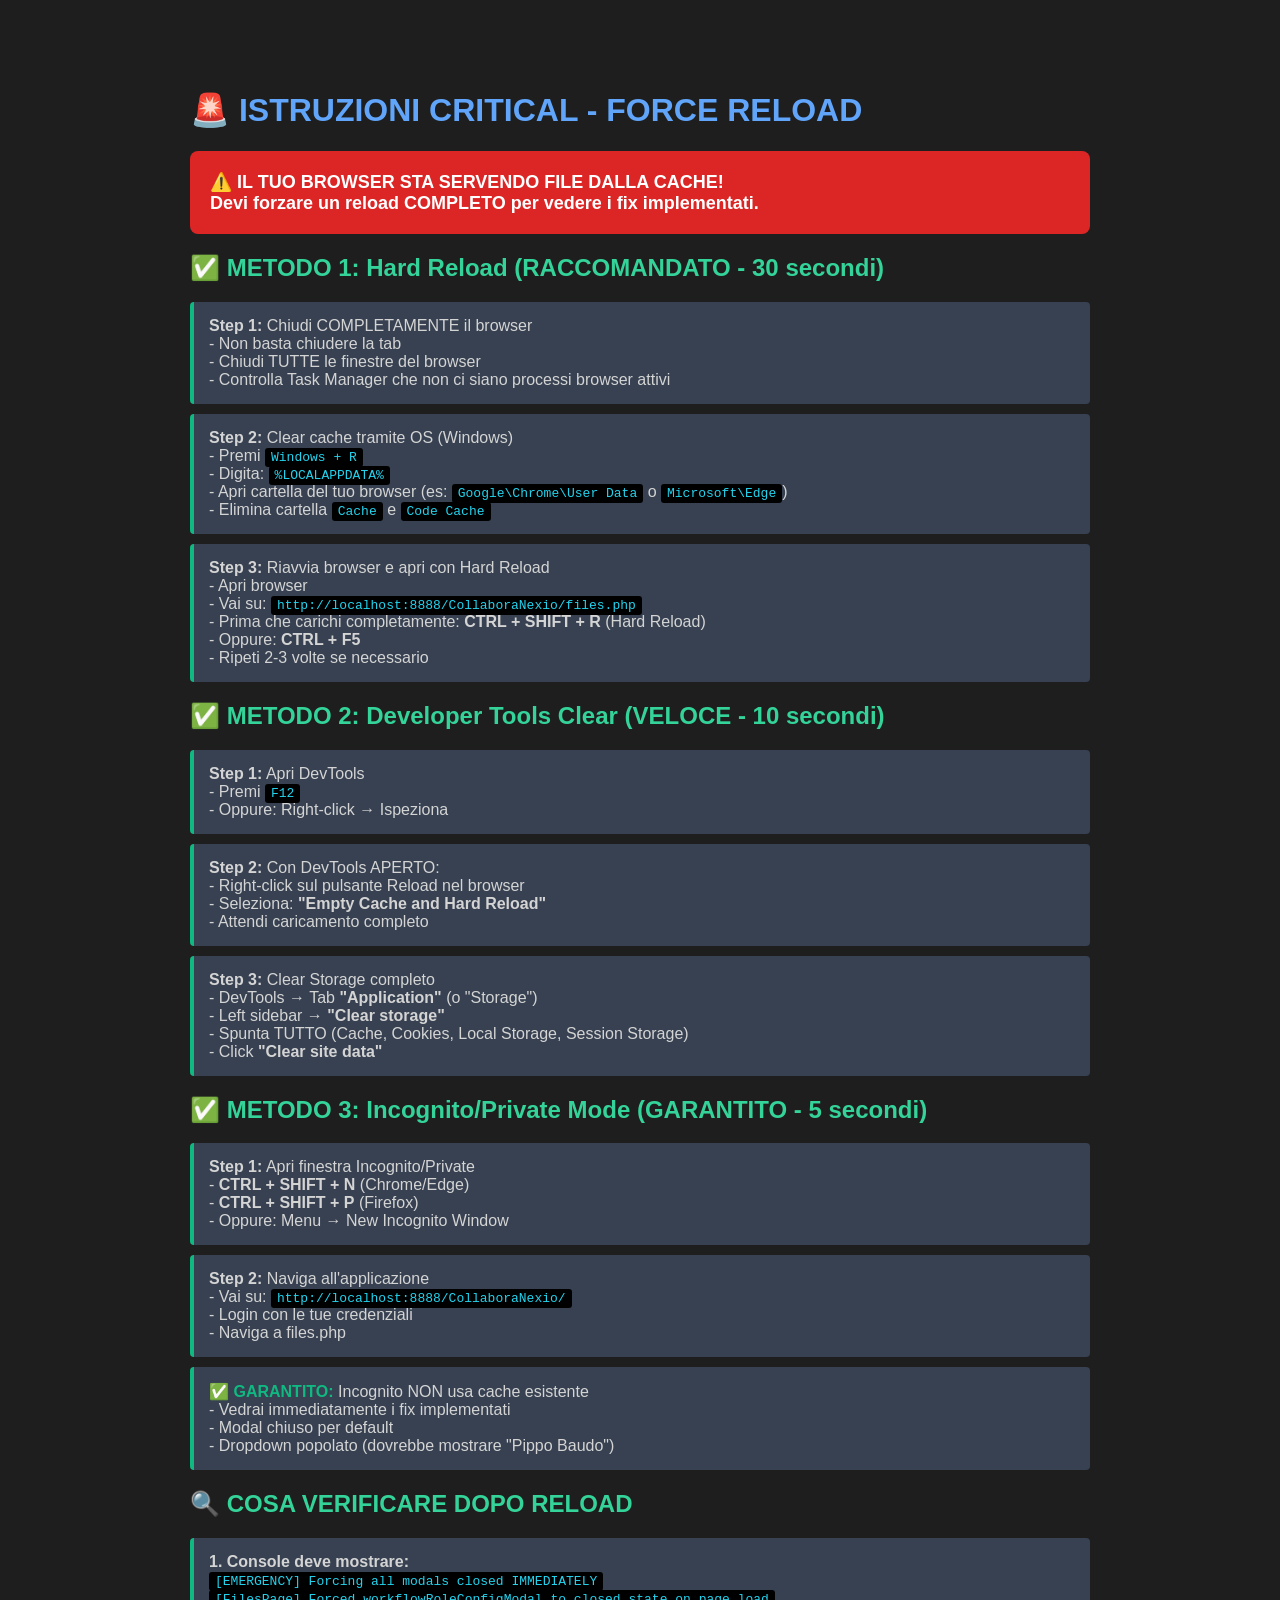
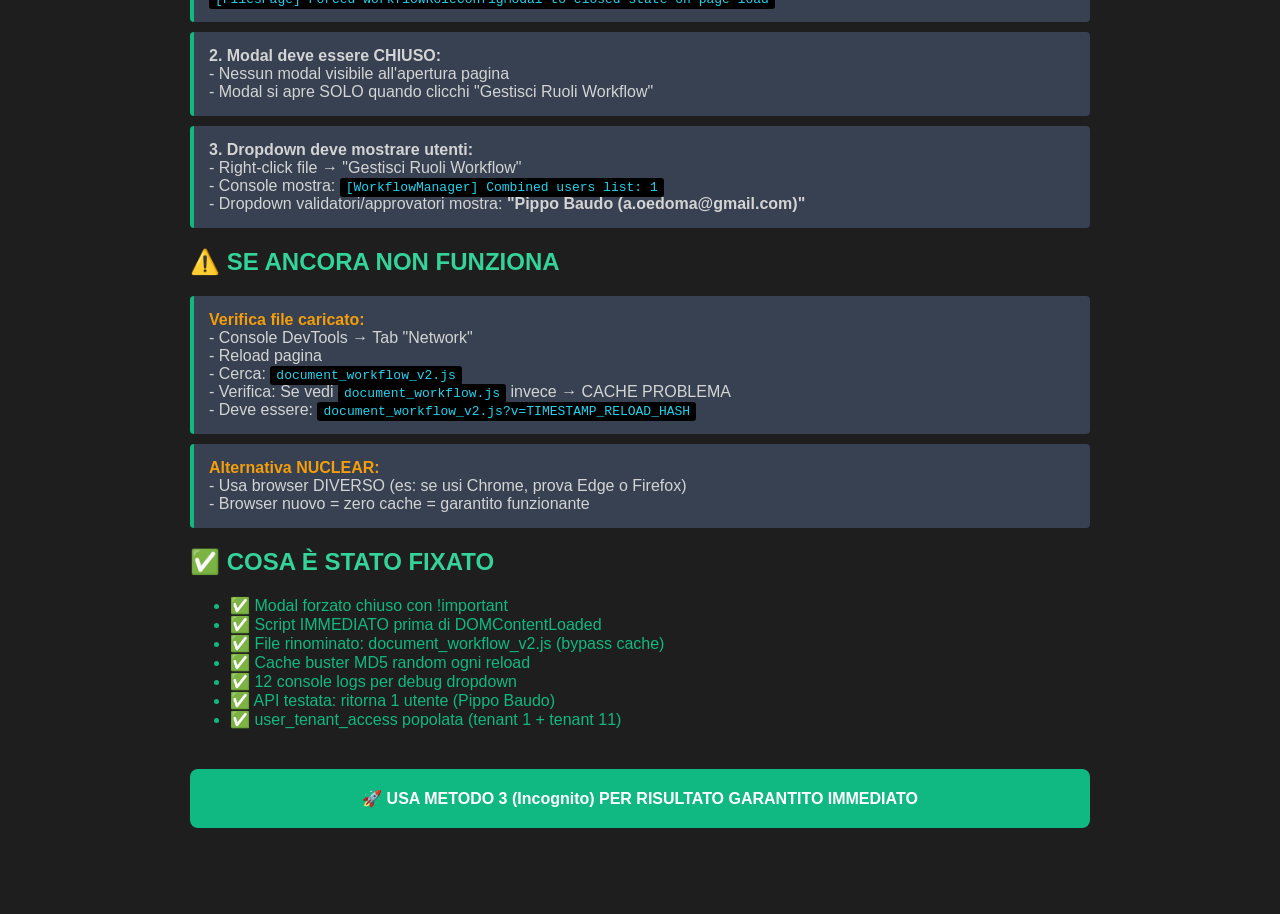
<file: FORCE_RELOAD_INSTRUCTIONS.html>
<!DOCTYPE html>
<html lang="it">
<head>
    <meta charset="UTF-8">
    <meta name="viewport" content="width=device-width, initial-scale=1.0">
    <title>ISTRUZIONI CRITICAL - Force Reload</title>
    <style>
        body {
            font-family: Arial, sans-serif;
            max-width: 900px;
            margin: 50px auto;
            padding: 20px;
            background: #1e1e1e;
            color: #d4d4d4;
        }
        .critical {
            background: #dc2626;
            color: white;
            padding: 20px;
            border-radius: 8px;
            margin: 20px 0;
            font-size: 18px;
            font-weight: bold;
        }
        .step {
            background: #374151;
            padding: 15px;
            margin: 10px 0;
            border-left: 4px solid #10b981;
            border-radius: 4px;
        }
        .success {
            color: #10b981;
        }
        .warning {
            color: #f59e0b;
        }
        code {
            background: #000;
            padding: 2px 6px;
            border-radius: 3px;
            color: #22d3ee;
        }
        h1 { color: #60a5fa; }
        h2 { color: #34d399; }
    </style>
</head>
<body>
    <h1>🚨 ISTRUZIONI CRITICAL - FORCE RELOAD</h1>

    <div class="critical">
        ⚠️ IL TUO BROWSER STA SERVENDO FILE DALLA CACHE!<br>
        Devi forzare un reload COMPLETO per vedere i fix implementati.
    </div>

    <h2>✅ METODO 1: Hard Reload (RACCOMANDATO - 30 secondi)</h2>

    <div class="step">
        <strong>Step 1:</strong> Chiudi COMPLETAMENTE il browser<br>
        - Non basta chiudere la tab<br>
        - Chiudi TUTTE le finestre del browser<br>
        - Controlla Task Manager che non ci siano processi browser attivi
    </div>

    <div class="step">
        <strong>Step 2:</strong> Clear cache tramite OS (Windows)<br>
        - Premi <code>Windows + R</code><br>
        - Digita: <code>%LOCALAPPDATA%</code><br>
        - Apri cartella del tuo browser (es: <code>Google\Chrome\User Data</code> o <code>Microsoft\Edge</code>)<br>
        - Elimina cartella <code>Cache</code> e <code>Code Cache</code>
    </div>

    <div class="step">
        <strong>Step 3:</strong> Riavvia browser e apri con Hard Reload<br>
        - Apri browser<br>
        - Vai su: <code>http://localhost:8888/CollaboraNexio/files.php</code><br>
        - Prima che carichi completamente: <strong>CTRL + SHIFT + R</strong> (Hard Reload)<br>
        - Oppure: <strong>CTRL + F5</strong><br>
        - Ripeti 2-3 volte se necessario
    </div>

    <h2>✅ METODO 2: Developer Tools Clear (VELOCE - 10 secondi)</h2>

    <div class="step">
        <strong>Step 1:</strong> Apri DevTools<br>
        - Premi <code>F12</code><br>
        - Oppure: Right-click → Ispeziona
    </div>

    <div class="step">
        <strong>Step 2:</strong> Con DevTools APERTO:<br>
        - Right-click sul pulsante Reload nel browser<br>
        - Seleziona: <strong>"Empty Cache and Hard Reload"</strong><br>
        - Attendi caricamento completo
    </div>

    <div class="step">
        <strong>Step 3:</strong> Clear Storage completo<br>
        - DevTools → Tab <strong>"Application"</strong> (o "Storage")<br>
        - Left sidebar → <strong>"Clear storage"</strong><br>
        - Spunta TUTTO (Cache, Cookies, Local Storage, Session Storage)<br>
        - Click <strong>"Clear site data"</strong>
    </div>

    <h2>✅ METODO 3: Incognito/Private Mode (GARANTITO - 5 secondi)</h2>

    <div class="step">
        <strong>Step 1:</strong> Apri finestra Incognito/Private<br>
        - <strong>CTRL + SHIFT + N</strong> (Chrome/Edge)<br>
        - <strong>CTRL + SHIFT + P</strong> (Firefox)<br>
        - Oppure: Menu → New Incognito Window
    </div>

    <div class="step">
        <strong>Step 2:</strong> Naviga all'applicazione<br>
        - Vai su: <code>http://localhost:8888/CollaboraNexio/</code><br>
        - Login con le tue credenziali<br>
        - Naviga a files.php
    </div>

    <div class="step">
        <strong class="success">✅ GARANTITO:</strong> Incognito NON usa cache esistente<br>
        - Vedrai immediatamente i fix implementati<br>
        - Modal chiuso per default<br>
        - Dropdown popolato (dovrebbe mostrare "Pippo Baudo")
    </div>

    <h2>🔍 COSA VERIFICARE DOPO RELOAD</h2>

    <div class="step">
        <strong>1. Console deve mostrare:</strong><br>
        <code>[EMERGENCY] Forcing all modals closed IMMEDIATELY</code><br>
        <code>[FilesPage] Forced workflowRoleConfigModal to closed state on page load</code>
    </div>

    <div class="step">
        <strong>2. Modal deve essere CHIUSO:</strong><br>
        - Nessun modal visibile all'apertura pagina<br>
        - Modal si apre SOLO quando clicchi "Gestisci Ruoli Workflow"
    </div>

    <div class="step">
        <strong>3. Dropdown deve mostrare utenti:</strong><br>
        - Right-click file → "Gestisci Ruoli Workflow"<br>
        - Console mostra: <code>[WorkflowManager] Combined users list: 1</code><br>
        - Dropdown validatori/approvatori mostra: <strong>"Pippo Baudo (a.oedoma@gmail.com)"</strong>
    </div>

    <h2>⚠️ SE ANCORA NON FUNZIONA</h2>

    <div class="step">
        <strong class="warning">Verifica file caricato:</strong><br>
        - Console DevTools → Tab "Network"<br>
        - Reload pagina<br>
        - Cerca: <code>document_workflow_v2.js</code><br>
        - Verifica: Se vedi <code>document_workflow.js</code> invece → CACHE PROBLEMA<br>
        - Deve essere: <code>document_workflow_v2.js?v=TIMESTAMP_RELOAD_HASH</code>
    </div>

    <div class="step">
        <strong class="warning">Alternativa NUCLEAR:</strong><br>
        - Usa browser DIVERSO (es: se usi Chrome, prova Edge o Firefox)<br>
        - Browser nuovo = zero cache = garantito funzionante
    </div>

    <h2>✅ COSA È STATO FIXATO</h2>

    <ul>
        <li class="success">✅ Modal forzato chiuso con !important</li>
        <li class="success">✅ Script IMMEDIATO prima di DOMContentLoaded</li>
        <li class="success">✅ File rinominato: document_workflow_v2.js (bypass cache)</li>
        <li class="success">✅ Cache buster MD5 random ogni reload</li>
        <li class="success">✅ 12 console logs per debug dropdown</li>
        <li class="success">✅ API testata: ritorna 1 utente (Pippo Baudo)</li>
        <li class="success">✅ user_tenant_access popolata (tenant 1 + tenant 11)</li>
    </ul>

    <p style="margin-top: 40px; padding: 20px; background: #10b981; color: white; border-radius: 8px; text-align: center;">
        <strong>🚀 USA METODO 3 (Incognito) PER RISULTATO GARANTITO IMMEDIATO</strong>
    </p>

</body>
</html>
</file>
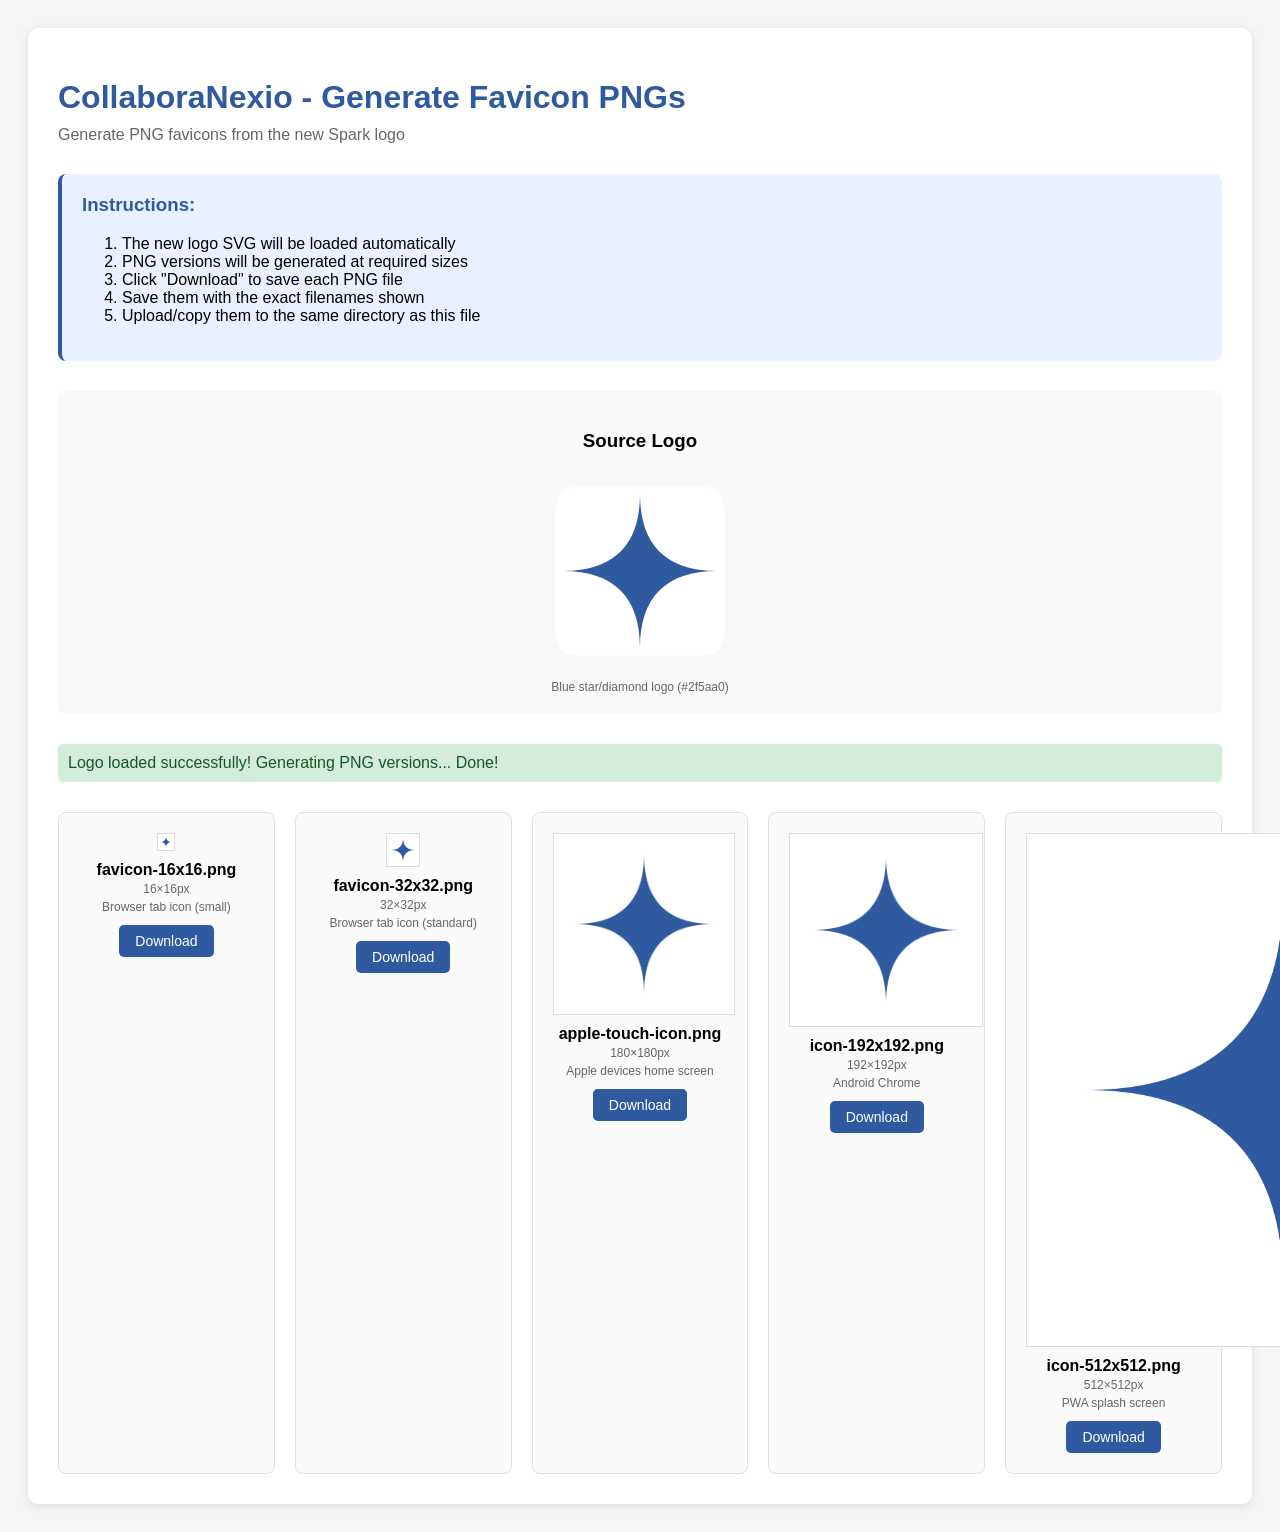
<file: assets/images/generate_favicon_pngs.html>
<!DOCTYPE html>
<html lang="en">
<head>
    <meta charset="UTF-8">
    <meta name="viewport" content="width=device-width, initial-scale=1.0">
    <title>Generate Favicon PNGs from New Logo</title>
    <style>
        body {
            font-family: -apple-system, BlinkMacSystemFont, 'Segoe UI', sans-serif;
            padding: 20px;
            background: #f5f5f5;
        }
        .container {
            max-width: 1200px;
            margin: 0 auto;
            background: white;
            padding: 30px;
            border-radius: 10px;
            box-shadow: 0 2px 10px rgba(0,0,0,0.1);
        }
        h1 {
            color: #2f5aa0;
            margin-bottom: 10px;
        }
        .subtitle {
            color: #666;
            margin-bottom: 30px;
        }
        .logo-grid {
            display: grid;
            grid-template-columns: repeat(auto-fit, minmax(200px, 1fr));
            gap: 20px;
            margin-top: 30px;
        }
        .logo-preview {
            background: #fafafa;
            padding: 20px;
            border-radius: 8px;
            text-align: center;
            border: 1px solid #e0e0e0;
        }
        .logo-preview canvas {
            border: 1px solid #ddd;
            margin-bottom: 10px;
            background: white;
            display: block;
            margin: 0 auto 10px;
        }
        .logo-preview img {
            display: block;
            margin: 0 auto 10px;
            max-width: 100%;
            height: auto;
        }
        button {
            background: #2f5aa0;
            color: white;
            border: none;
            padding: 8px 16px;
            border-radius: 5px;
            cursor: pointer;
            font-size: 14px;
            margin-top: 10px;
        }
        button:hover {
            background: #254a80;
        }
        button:disabled {
            background: #ccc;
            cursor: not-allowed;
        }
        .instructions {
            background: #e8f1ff;
            padding: 20px;
            border-radius: 8px;
            margin-bottom: 30px;
            border-left: 4px solid #2f5aa0;
        }
        .instructions h3 {
            margin-top: 0;
            color: #2f5aa0;
        }
        .info {
            font-size: 12px;
            color: #666;
            margin-top: 5px;
        }
        .source-logo {
            text-align: center;
            margin-bottom: 30px;
            padding: 20px;
            background: #f8f9fa;
            border-radius: 8px;
        }
        .source-logo img {
            max-width: 200px;
            height: auto;
        }
        #upload-section {
            padding: 20px;
            background: #f0f7ff;
            border-radius: 8px;
            margin-bottom: 20px;
            text-align: center;
        }
        #file-input {
            margin: 10px 0;
        }
        .status {
            padding: 10px;
            margin: 10px 0;
            border-radius: 5px;
        }
        .status.success {
            background: #d4edda;
            color: #155724;
        }
        .status.error {
            background: #f8d7da;
            color: #721c24;
        }
    </style>
</head>
<body>
    <div class="container">
        <h1>CollaboraNexio - Generate Favicon PNGs</h1>
        <div class="subtitle">Generate PNG favicons from the new Spark logo</div>

        <div class="instructions">
            <h3>Instructions:</h3>
            <ol>
                <li>The new logo SVG will be loaded automatically</li>
                <li>PNG versions will be generated at required sizes</li>
                <li>Click "Download" to save each PNG file</li>
                <li>Save them with the exact filenames shown</li>
                <li>Upload/copy them to the same directory as this file</li>
            </ol>
        </div>

        <div class="source-logo">
            <h3>Source Logo</h3>
            <img id="source-logo" src="logo.svg" alt="New Spark Logo">
            <div class="info">Blue star/diamond logo (#2f5aa0)</div>
        </div>

        <div id="status-message"></div>

        <div class="logo-grid" id="logos"></div>
    </div>

    <script>
        // Favicon configurations
        const sizes = [
            { size: 16, name: 'favicon-16x16.png', description: 'Browser tab icon (small)' },
            { size: 32, name: 'favicon-32x32.png', description: 'Browser tab icon (standard)' },
            { size: 180, name: 'apple-touch-icon.png', description: 'Apple devices home screen' },
            { size: 192, name: 'icon-192x192.png', description: 'Android Chrome' },
            { size: 512, name: 'icon-512x512.png', description: 'PWA splash screen' }
        ];

        function generatePNGFromImage(img, size, callback) {
            const canvas = document.createElement('canvas');
            const ctx = canvas.getContext('2d');

            canvas.width = size;
            canvas.height = size;

            // Fill white background
            ctx.fillStyle = '#ffffff';
            ctx.fillRect(0, 0, size, size);

            // Calculate dimensions to maintain aspect ratio
            const imgWidth = img.naturalWidth || img.width;
            const imgHeight = img.naturalHeight || img.height;
            const scale = Math.min(size / imgWidth, size / imgHeight);
            const scaledWidth = imgWidth * scale;
            const scaledHeight = imgHeight * scale;
            const x = (size - scaledWidth) / 2;
            const y = (size - scaledHeight) / 2;

            // Draw the image
            ctx.drawImage(img, x, y, scaledWidth, scaledHeight);

            callback(canvas);
        }

        function loadAndGeneratePNGs() {
            const container = document.getElementById('logos');
            const statusDiv = document.getElementById('status-message');

            // First load the PNG version of the logo
            const img = new Image();
            img.onload = function() {
                statusDiv.className = 'status success';
                statusDiv.textContent = 'Logo loaded successfully! Generating PNG versions...';

                sizes.forEach(config => {
                    generatePNGFromImage(img, config.size, (canvas) => {
                        const wrapper = document.createElement('div');
                        wrapper.className = 'logo-preview';

                        // Add canvas to wrapper
                        wrapper.appendChild(canvas);

                        // Add label
                        const label = document.createElement('div');
                        label.innerHTML = `
                            <strong>${config.name}</strong><br>
                            <span class="info">${config.size}×${config.size}px</span><br>
                            <span class="info">${config.description}</span>
                        `;
                        wrapper.appendChild(label);

                        // Add download button
                        const button = document.createElement('button');
                        button.textContent = 'Download';
                        button.onclick = () => {
                            canvas.toBlob((blob) => {
                                const url = URL.createObjectURL(blob);
                                const link = document.createElement('a');
                                link.download = config.name;
                                link.href = url;
                                link.click();
                                URL.revokeObjectURL(url);
                            }, 'image/png');
                        };
                        wrapper.appendChild(button);

                        container.appendChild(wrapper);
                    });
                });

                statusDiv.textContent += ' Done!';
            };

            img.onerror = function() {
                statusDiv.className = 'status error';
                statusDiv.textContent = 'Error loading logo.png. Make sure the new logo has been copied to this directory.';
            };

            // Use the PNG version for better quality
            img.src = 'logo.png';
        }

        // Load and generate on page load
        window.addEventListener('load', loadAndGeneratePNGs);
    </script>
</body>
</html>
</file>
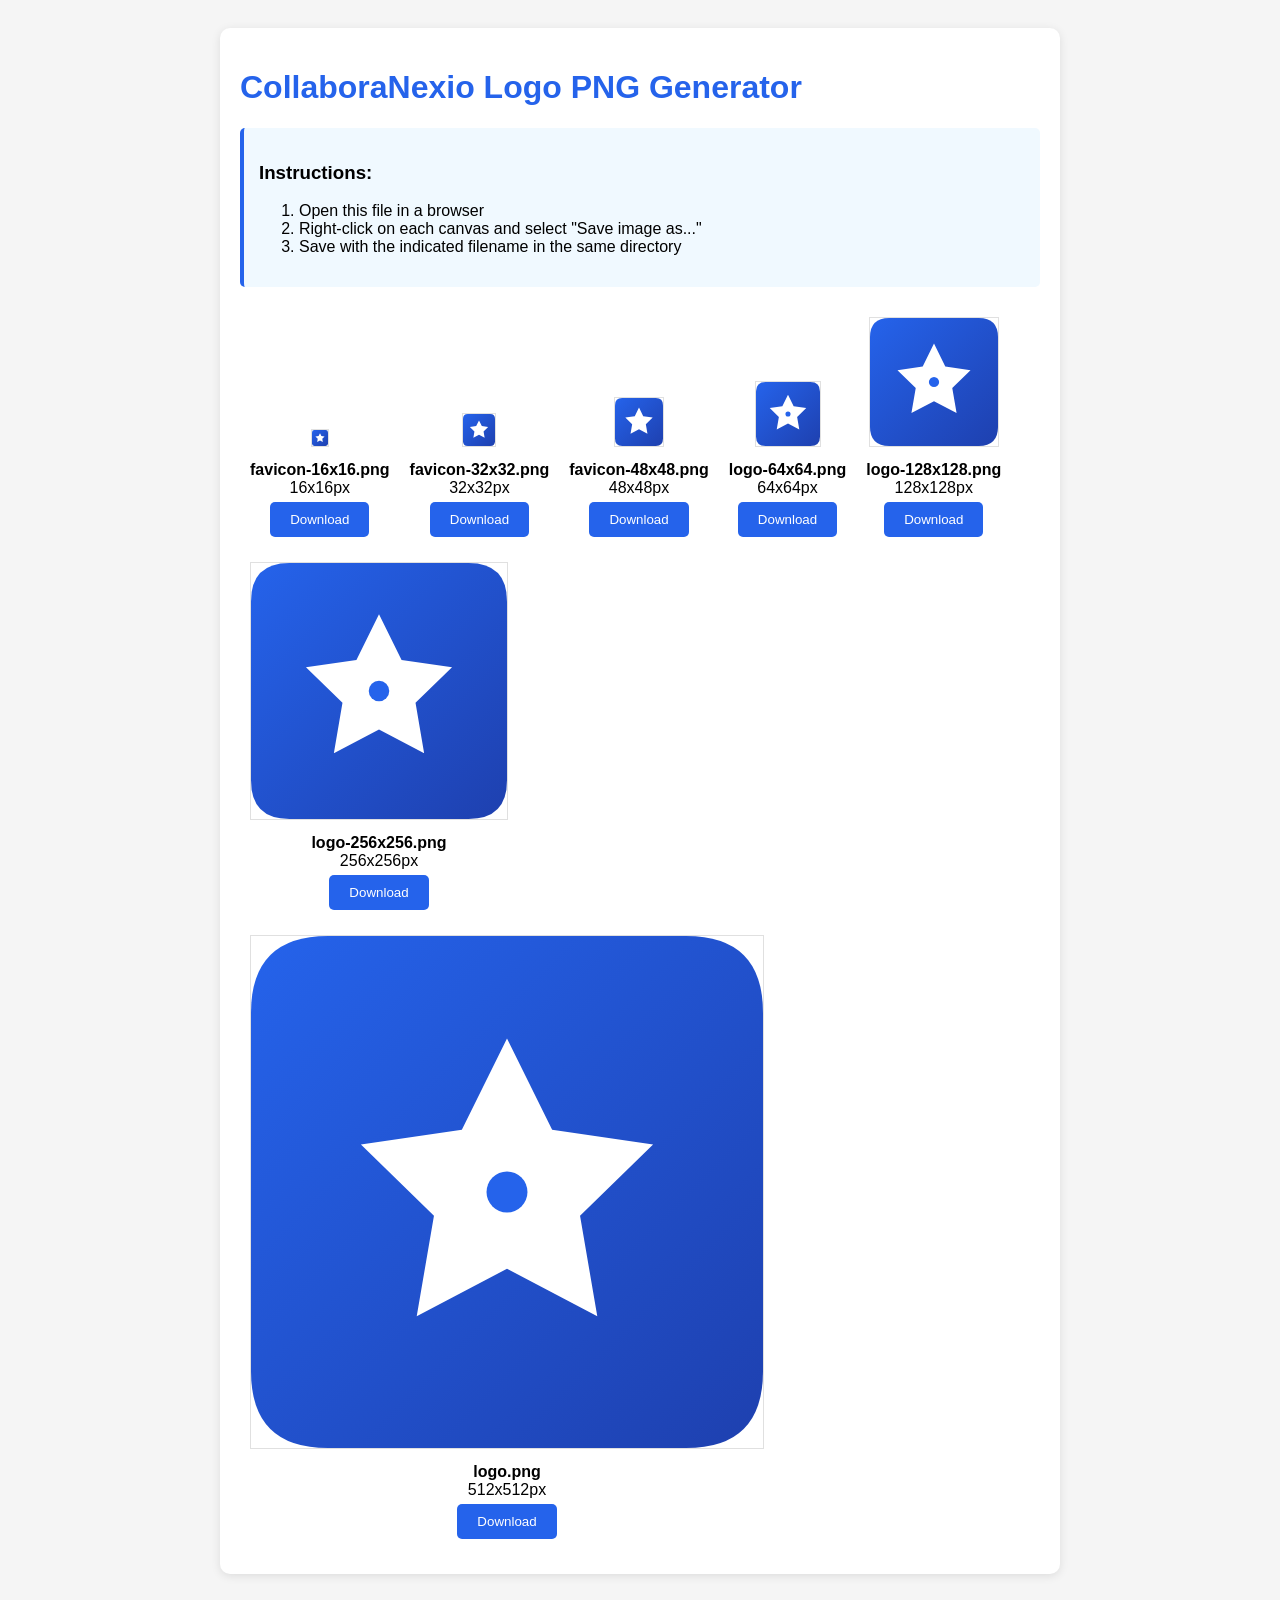
<file: assets/images/generate_pngs.html>
<!DOCTYPE html>
<html lang="en">
<head>
    <meta charset="UTF-8">
    <meta name="viewport" content="width=device-width, initial-scale=1.0">
    <title>Generate PNG Logos</title>
    <style>
        body {
            font-family: Arial, sans-serif;
            padding: 20px;
            background: #f5f5f5;
        }
        .container {
            max-width: 800px;
            margin: 0 auto;
            background: white;
            padding: 20px;
            border-radius: 10px;
            box-shadow: 0 2px 10px rgba(0,0,0,0.1);
        }
        h1 {
            color: #2563eb;
        }
        .logo-preview {
            display: inline-block;
            margin: 10px;
            text-align: center;
        }
        .logo-preview canvas {
            border: 1px solid #e0e0e0;
            margin-bottom: 10px;
        }
        button {
            background: #2563eb;
            color: white;
            border: none;
            padding: 10px 20px;
            border-radius: 5px;
            cursor: pointer;
            margin: 5px;
        }
        button:hover {
            background: #1e40af;
        }
        .instructions {
            background: #f0f9ff;
            padding: 15px;
            border-radius: 5px;
            margin-bottom: 20px;
            border-left: 4px solid #2563eb;
        }
    </style>
</head>
<body>
    <div class="container">
        <h1>CollaboraNexio Logo PNG Generator</h1>

        <div class="instructions">
            <h3>Instructions:</h3>
            <ol>
                <li>Open this file in a browser</li>
                <li>Right-click on each canvas and select "Save image as..."</li>
                <li>Save with the indicated filename in the same directory</li>
            </ol>
        </div>

        <div id="logos"></div>
    </div>

    <script>
        // Logo configurations
        const sizes = [
            { size: 16, name: 'favicon-16x16.png' },
            { size: 32, name: 'favicon-32x32.png' },
            { size: 48, name: 'favicon-48x48.png' },
            { size: 64, name: 'logo-64x64.png' },
            { size: 128, name: 'logo-128x128.png' },
            { size: 256, name: 'logo-256x256.png' },
            { size: 512, name: 'logo.png' }
        ];

        function drawLogo(canvas, size) {
            const ctx = canvas.getContext('2d');
            canvas.width = size;
            canvas.height = size;

            // Draw background
            const gradient = ctx.createLinearGradient(0, 0, size, size);
            gradient.addColorStop(0, '#2563eb');
            gradient.addColorStop(1, '#1e40af');

            // Draw rounded rectangle background
            const radius = size * 0.15;
            ctx.beginPath();
            ctx.moveTo(radius, 0);
            ctx.lineTo(size - radius, 0);
            ctx.quadraticCurveTo(size, 0, size, radius);
            ctx.lineTo(size, size - radius);
            ctx.quadraticCurveTo(size, size, size - radius, size);
            ctx.lineTo(radius, size);
            ctx.quadraticCurveTo(0, size, 0, size - radius);
            ctx.lineTo(0, radius);
            ctx.quadraticCurveTo(0, 0, radius, 0);
            ctx.closePath();
            ctx.fillStyle = gradient;
            ctx.fill();

            // Draw star
            const centerX = size / 2;
            const centerY = size / 2;
            const outerRadius = size * 0.3;
            const innerRadius = size * 0.15;
            const points = 5;

            ctx.beginPath();
            ctx.fillStyle = 'white';

            for (let i = 0; i < points * 2; i++) {
                const angle = (i / (points * 2)) * Math.PI * 2 - Math.PI / 2;
                const radius = i % 2 === 0 ? outerRadius : innerRadius;
                const x = centerX + Math.cos(angle) * radius;
                const y = centerY + Math.sin(angle) * radius;

                if (i === 0) {
                    ctx.moveTo(x, y);
                } else {
                    ctx.lineTo(x, y);
                }
            }

            ctx.closePath();
            ctx.fill();

            // Add center dot for larger sizes
            if (size >= 64) {
                ctx.beginPath();
                ctx.arc(centerX, centerY, size * 0.04, 0, Math.PI * 2);
                ctx.fillStyle = '#2563eb';
                ctx.fill();
            }
        }

        // Create canvases for each size
        const container = document.getElementById('logos');

        sizes.forEach(config => {
            const wrapper = document.createElement('div');
            wrapper.className = 'logo-preview';

            const canvas = document.createElement('canvas');
            drawLogo(canvas, config.size);

            const label = document.createElement('div');
            label.innerHTML = `<strong>${config.name}</strong><br>${config.size}x${config.size}px`;

            const button = document.createElement('button');
            button.textContent = 'Download';
            button.onclick = () => {
                const link = document.createElement('a');
                link.download = config.name;
                link.href = canvas.toDataURL();
                link.click();
            };

            wrapper.appendChild(canvas);
            wrapper.appendChild(label);
            wrapper.appendChild(button);
            container.appendChild(wrapper);
        });
    </script>
</body>
</html>
</file>
